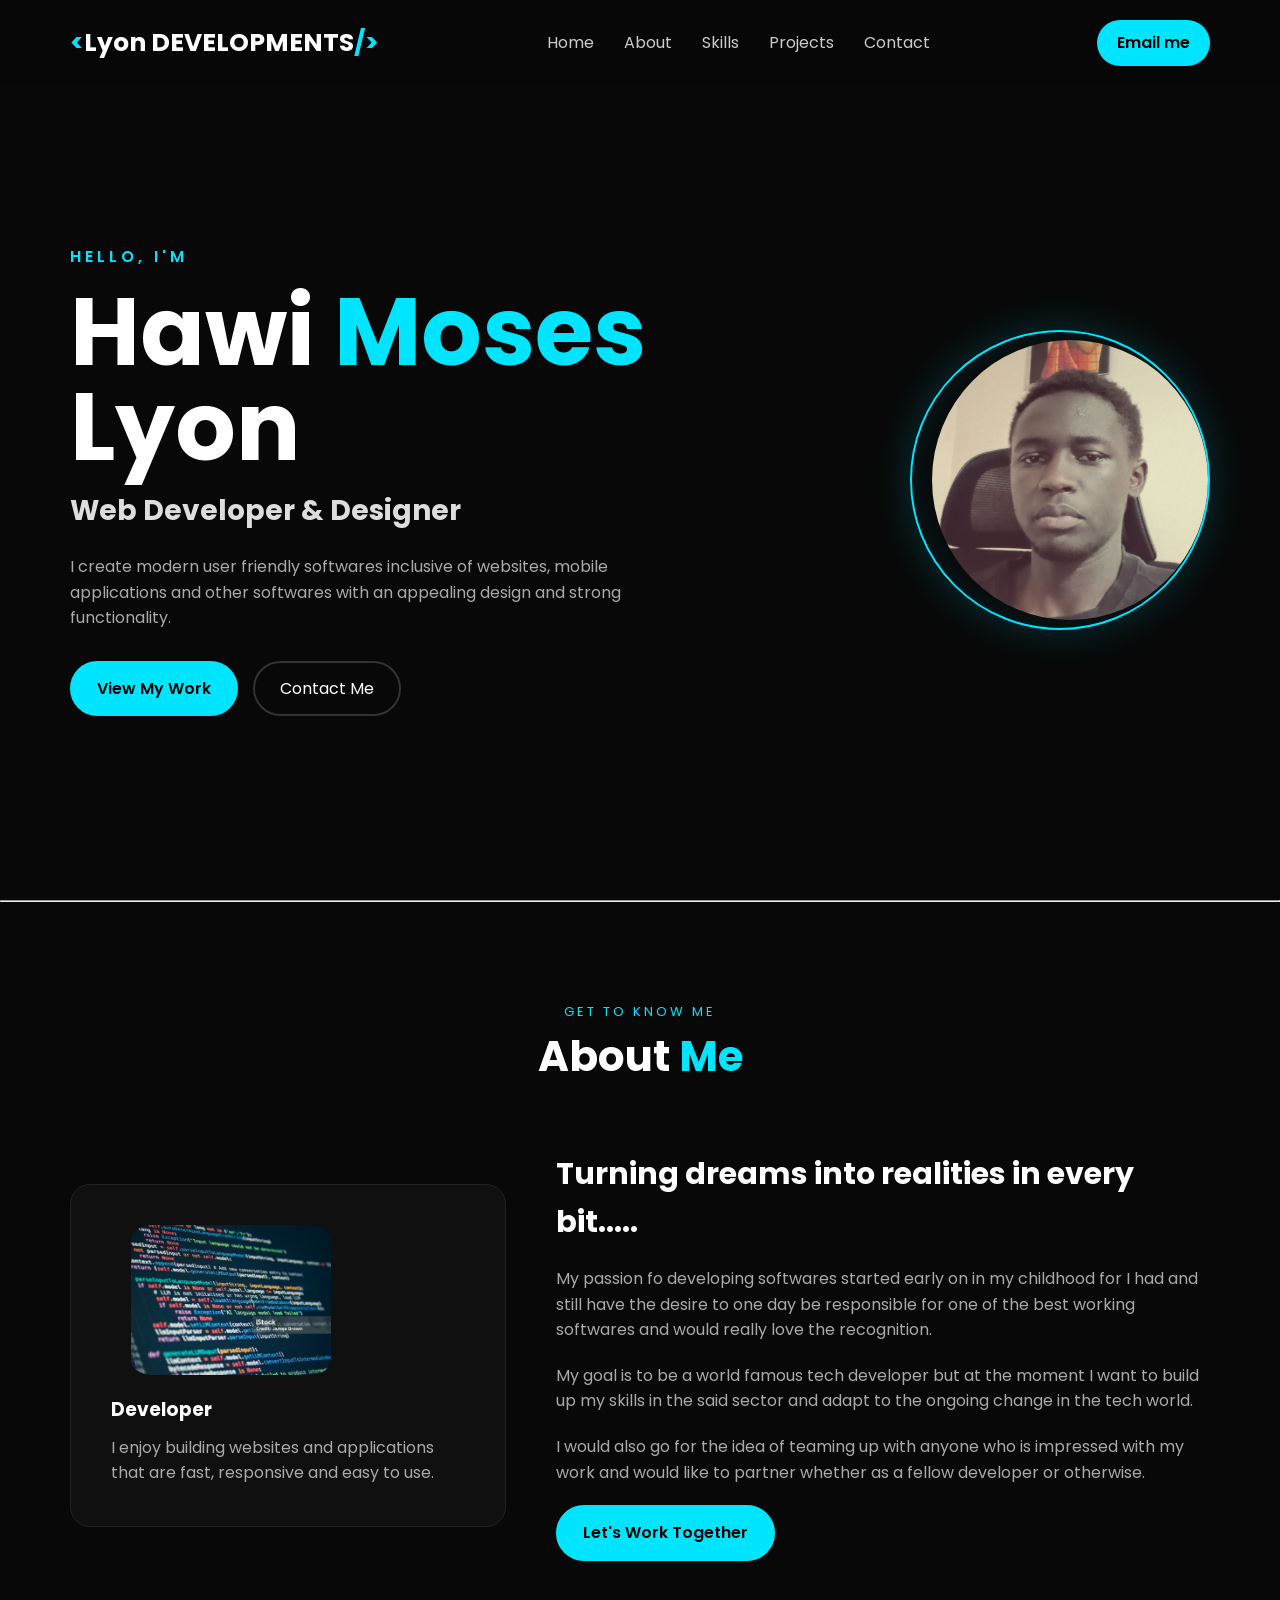
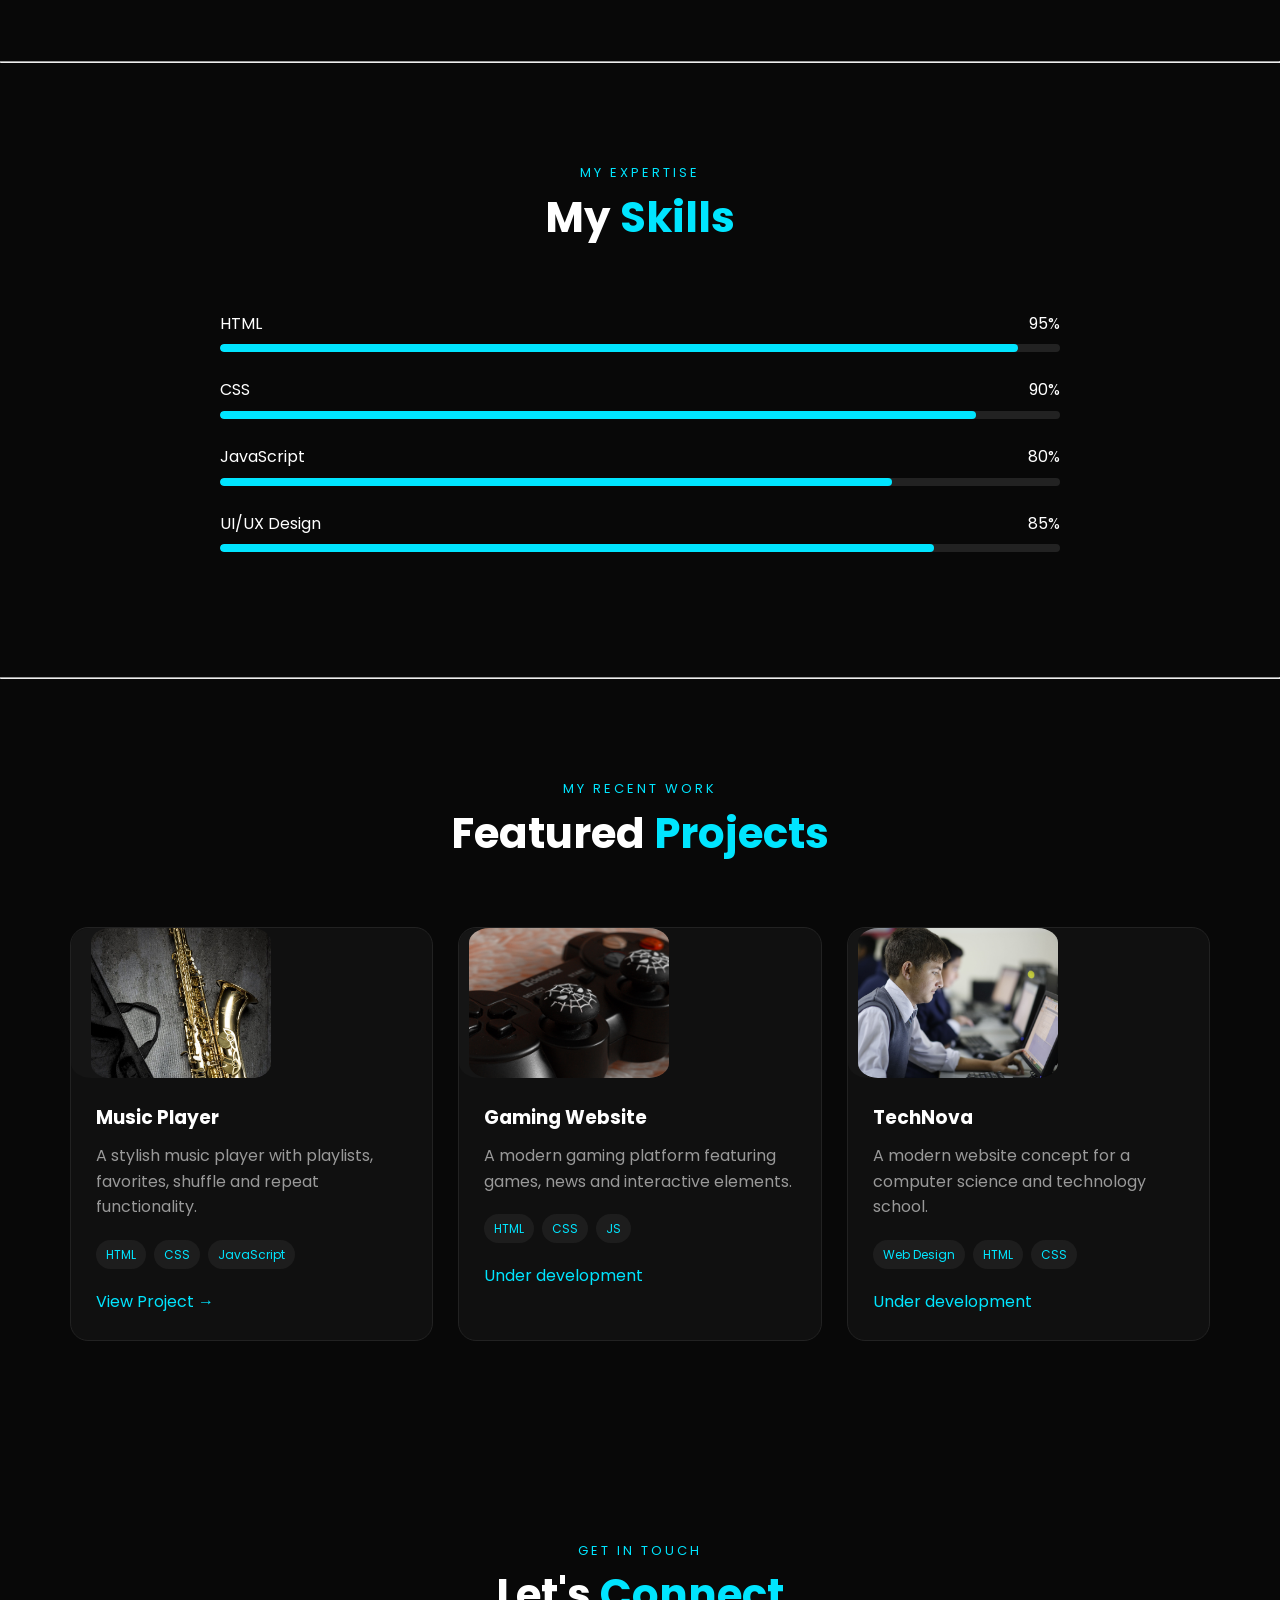
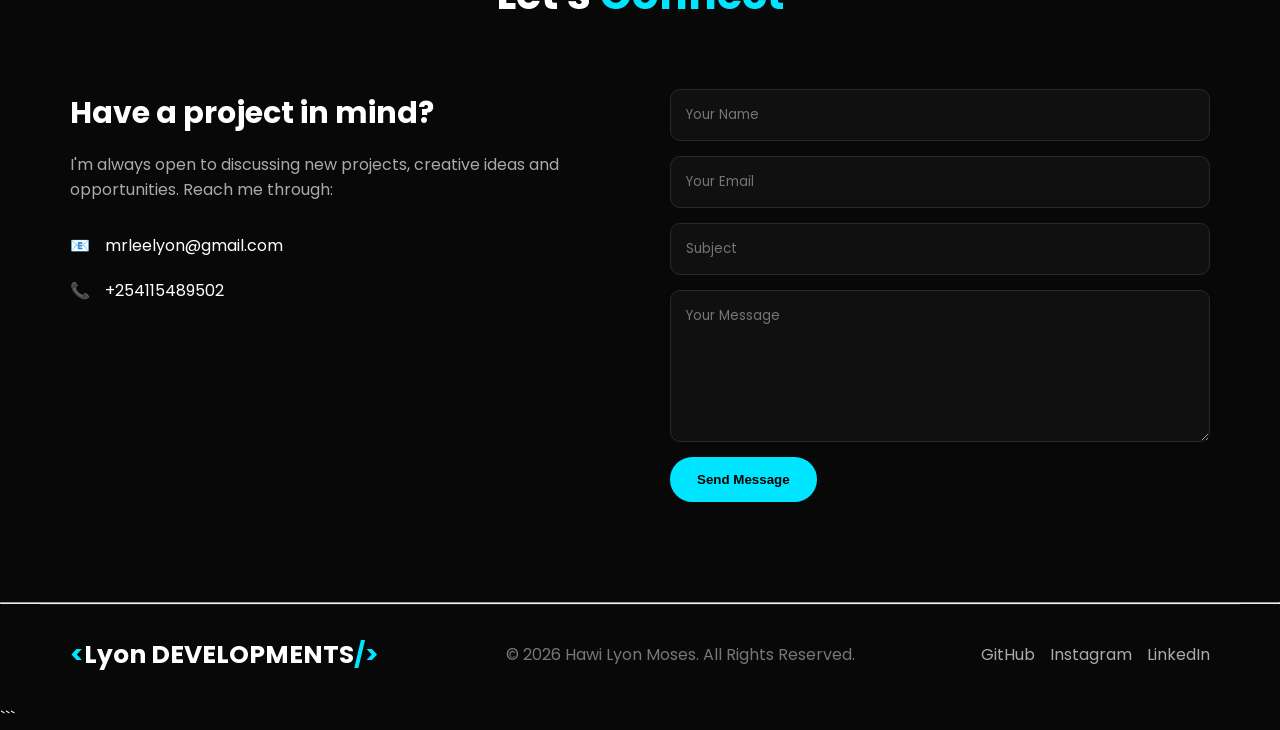
<file: index.html>
<!DOCTYPE html>
<html lang="en">
<head>
    <meta charset="UTF-8">
    <meta name="viewport" content="width=device-width, initial-scale=1.0">
    <meta name="apple-mobile-web-app-capable" content="yes">

    <title>Hawi Moses | Developer</title>

    <link rel="stylesheet" href="style.css">

    <link rel="icon" type="image/jpg" href="istockphoto-183022059-1024x1024.jpg">

    <!-- Hawi Moses codes -->
    <link href="https://fonts.googleapis.com/css2?family=Poppins:wght@300;400;500;600;700&display=swap" rel="stylesheet">
</head>

<body>

    <header>
        <nav class="navbar">

            <div class="logo">
                <span>&lt;</span>Lyon DEVELOPMENTS<span>/&gt;</span>
            </div>

            <ul class="nav-links">
                <li><a href="#home">Home</a></li>
                <li><a href="#about">About</a></li>
                <li><a href="#skills">Skills</a></li>
                <li><a href="projects.html">Projects</a></li>
                <li><a href="#contact">Contact</a></li>
            </ul>

            <a href="#contact" class="nav-btn">Email me</a>

        </nav>
    </header>

    <section id="home" class="hero">

        <div class="hero-content">

            <p class="intro">HELLO, I'M</p>

            <h1>Hawi <span>Moses </span>Lyon</h1>

            <h2>Web Developer & Designer</h2>

            <p class="hero-text">
                I create modern user friendly softwares inclusive of websites, mobile applications and other softwares 
                with an appealing design and strong functionality.
            </p>

            <div class="hero-buttons">
                <a href="projects.html" class="primary-btn">View My Work</a>
                <a href="#contact" class="secondary-btn">Contact Me</a>
            </div>

        </div>

        <div class="hero-image">
            <div class="profile-circle">
                <img src="20260925_204652.jpg" alt="hero-image">
            </div>
        </div>

    </section>


    <hr>
    <section id="about" class="section">

        <div class="section-title">
            <p>GET TO KNOW ME</p>
            <h2>About <span>Me</span></h2>
        </div>

        <div class="about-container">

            <div class="about-card">
                <div class="about-icon">
                    <img src="istockphoto-1520235112-1024x1024.jpg" class="project-image">
                </div>
                <h3>Developer</h3>
                <p>
                    I enjoy building websites and applications that are
                    fast, responsive and easy to use.
                </p>
            </div>

            <div class="about-text">

                <h3>Turning dreams into realities in every bit.....</h3>

                <p>
                    My passion fo developing softwares started early on in my childhood
                    for I had and still have the desire to one day be responsible for one 
                    of the best working softwares and would really love the recognition.
                    
                </p>

                <p>
                    My goal is to be a world famous tech developer but at the moment I want to 
                    build up my skills in the said sector and adapt to the ongoing change in the tech world.  
                </p>

                <p>
                    I would also go for the idea of teaming up with anyone who is impressed with my work
                    and would like to partner whether as a fellow developer or otherwise.
                </p>

                <a href="#contact" class="primary-btn">Let's Work Together</a>

            </div>

        </div>

    </section>


    <hr>
    <section id="skills" class="section skills-section">

        <div class="section-title">
            <p>MY EXPERTISE</p>
            <h2>My <span>Skills</span></h2>
        </div>

        <div class="skills-container">

            <div class="skill">
                <div class="skill-info">
                    <span>HTML</span>
                    <span>95%</span>
                </div>
                <div class="progress">
                    <div class="progress-bar html"></div>
                </div>
            </div>

            <div class="skill">
                <div class="skill-info">
                    <span>CSS</span>
                    <span>90%</span>
                </div>
                <div class="progress">
                    <div class="progress-bar css"></div>
                </div>
            </div>

            <div class="skill">
                <div class="skill-info">
                    <span>JavaScript</span>
                    <span>80%</span>
                </div>
                <div class="progress">
                    <div class="progress-bar javascript"></div>
                </div>
            </div>

            <div class="skill">
                <div class="skill-info">
                    <span>UI/UX Design</span>
                    <span>85%</span>
                </div>
                <div class="progress">
                    <div class="progress-bar design"></div>
                </div>
            </div>

        </div>

    </section>


    <hr>
    <section id="projects" class="section">

        <div class="section-title">
            <p>MY RECENT WORK</p>
            <h2>Featured <span>Projects</span></h2>
        </div>

        <div class="projects-container">

            <div class="project-card">

                <div class="project-image">
                    <img src="pexels-pixabay-164936.jpg" class="project-image">
                </div>

                <div class="project-content">
                    <h3>Music Player</h3>

                    <p>
                        A stylish music player with playlists,
                        favorites, shuffle and repeat functionality.
                    </p>

                    <div class="tags">
                        <span>HTML</span>
                        <span>CSS</span>
                        <span>JavaScript</span>
                    </div>

                    <a href="https://willowy-malasada-1e4a33.netlify.app/" class="project-link">View Project →</a>
                </div>

            </div>


            <div class="project-card">

                <div class="project-image">
                    <img src="pexels-anton-nekhaychik_phtgrph-2151754498-35709395.jpg" class="project-image">
                </div>

                <div class="project-content">

                    <h3>Gaming Website</h3>

                    <p>
                        A modern gaming platform featuring games,
                        news and interactive elements.
                    </p>

                    <div class="tags">
                        <span>HTML</span>
                        <span>CSS</span>
                        <span>JS</span>
                    </div>

                    <a href="#" class="project-link">Under development</a>

                </div>

            </div>


            <div class="project-card">

                <div class="project-image">
                    <img src="pexels-elementsinteractive-16171110.jpg" class="project-image">
                </div>

                <div class="project-content">

                    <h3>TechNova</h3>

                    <p>
                        A modern website concept for a computer
                        science and technology school.
                    </p>

                    <div class="tags">
                        <span>Web Design</span>
                        <span>HTML</span>
                        <span>CSS</span>
                    </div>

                    <a href="#" class="project-link">Under development</a>

                </div>

            </div>

        </div>

    </section>


    <hrin>
    <section id="contact" class="section contact-section">

        <div class="section-title">
            <p>GET IN TOUCH</p>
            <h2>Let's <span>Connect</span></h2>
        </div>

        <div class="contact-container">

            <div class="contact-info">

                <h3>Have a project in mind?</h3>

                <p>
                    I'm always open to discussing new projects,
                    creative ideas and opportunities. Reach me through:
                </p>

                <div class="contact-item">
                    📧
                    <span>mrleelyon@gmail.com</span>
                </div>

                <div class="contact-item">
                    📞
                    <span>+254115489502</span>
                </div>

            </div>


            <form class="contact-form">

                <input type="text" placeholder="Your Name" required>

                <input type="email" placeholder="Your Email" required>

                <input type="text" placeholder="Subject">

                <textarea placeholder="Your Message" rows="6"></textarea>

                <button type="submit" class="primary-btn">
                    Send Message
                </button>

            </form>

        </div>

    </section>


    <hr>
    <footer>

        <div class="footer-logo">
            <span>&lt;</span>Lyon DEVELOPMENTS<span>/&gt;</span>
        </div>

        <p>© 2026 Hawi Lyon Moses. All Rights Reserved.</p>

        <div class="socials">
            <a href="https://github.com/settings/profile">GitHub</a>
            <a href="https://www.instagram.com/moseynextdoor/">Instagram</a>
            <a href="https://www.bing.com/ck/a?!&&p=50c93792b5f986e58182294f570ce4f672f3be09a00fe54fa3866c0c0bb03c6fJmltdHM9MTc5MDI5NDQwMA&ptn=3&ver=2&hsh=4&fclid=3eb6b09a-faad-6426-24fb-a745fb0b6552&psq=linkedin&u=a1aHR0cHM6Ly93d3cubGlua2VkaW4uY29tL2xvZ2luLw">LinkedIn</a>
        </div>

    </footer>

</body>
</html>
```
</file>
<file: style.css>
* {
    margin: 0;
    padding: 0;
    box-sizing: border-box;
    scroll-behavior: smooth;
}

body {
    font-family: "Poppins", sans-serif;
    background: #080808;
    color: white;
    line-height: 1.6;
}

/* NAVIGATION */

header {
    position: fixed;
    top: 0;
    left: 0;
    width: 100%;
    z-index: 1000;
    background: rgba(8, 8, 8, 0.85);
    backdrop-filter: blur(15px);
}

.navbar {
    max-width: 1200px;
    margin: auto;
    padding: 20px 30px;

    display: flex;
    align-items: center;
    justify-content: space-between;
}

.logo {
    font-size: 25px;
    font-weight: 700;
}

.logo span,
.footer-logo span {
    color: #00e5ff;
}

.nav-links {
    display: flex;
    gap: 30px;
    list-style: none;
}

.nav-links a {
    color: #ccc;
    text-decoration: none;
    transition: 0.3s;
}

.nav-links a:hover {
    color: #00e5ff;
}

.nav-btn {
    text-decoration: none;
    color: #000;
    background: #00e5ff;
    padding: 10px 20px;
    border-radius: 25px;
    font-weight: 600;
}


/* HERO */

.hero {
    min-height: 100vh;
    max-width: 1200px;
    margin: auto;

    display: flex;
    align-items: center;
    justify-content: space-between;

    padding: 120px 30px 60px;
}

.hero-content {
    max-width: 650px;
}

.intro {
    color: #00e5ff;
    letter-spacing: 4px;
    font-weight: 600;
    margin-bottom: 15px;
}

.hero h1 {
    font-size: clamp(55px, 8vw, 95px);
    line-height: 1;
    margin-bottom: 15px;
}

.hero h1 span {
    color: #00e5ff;
}

.hero h2 {
    font-size: 28px;
    color: #ddd;
    margin-bottom: 20px;
}

.hero-text {
    color: #aaa;
    max-width: 600px;
    margin-bottom: 30px;
}

.hero-buttons {
    display: flex;
    gap: 15px;
}

.primary-btn,
.secondary-btn {
    display: inline-block;
    padding: 13px 25px;
    border-radius: 30px;
    text-decoration: none;
    transition: 0.3s;
    cursor: pointer;
}

.primary-btn {
    background: #00e5ff;
    color: #000;
    border: 2px solid #00e5ff;
    font-weight: 600;
}

.primary-btn:hover {
    transform: translateY(-3px);
    box-shadow: 0 10px 30px rgba(0, 229, 255, 0.3);
}

.secondary-btn {
    border: 2px solid #333;
    color: white;
}

.secondary-btn:hover {
    border-color: #00e5ff;
    color: #00e5ff;
}


/* PROFILE */
img {
    width: 280px;
    height: 280px;
    border-radius: 50%;
    object-fit: cover;
    display: block;
    margin-left: auto;
    margin-left: 20px;
}

.hero-image {
    display: flex;
    justify-content: center;
    align-items: center;
    width: 300px;
    height: 300px;
}

.profile-circle {
    width: 300px;
    height: 300px;

    border-radius: 50%;

    border: 2px solid #00e5ff;

    display: flex;
    justify-content: center;
    align-items: center;

    box-shadow:
        0 0 40px rgba(0, 229, 255, 0.2),
        inset 0 0 40px rgba(0, 229, 255, 0.1);

    animation: float 4s ease-in-out infinite;
}

.profile-circle span {
    font-size: 80px;
    font-weight: 700;
    color: #00e5ff;
}

@keyframes float {

    0%, 100% {
        transform: translateY(0);
    }

    50% {
        transform: translateY(-15px);
    }
}


/* GENERAL SECTIONS */

.section {
    max-width: 1200px;
    margin: auto;
    padding: 100px 30px;
}

.section-title {
    text-align: center;
    margin-bottom: 60px;
}

.section-title p {
    color: #00e5ff;
    letter-spacing: 3px;
    font-size: 13px;
}

.section-title h2 {
    font-size: 42px;
}

.section-title span {
    color: #00e5ff;
}


/* ABOUT */

.about-container {
    display: grid;
    grid-template-columns: 1fr 1.5fr;
    gap: 50px;
    align-items: center;
}

.about-card {
    background: #101010;
    border: 1px solid #222;
    padding: 40px;
    border-radius: 20px;
}

.about-icon {
    font-size: 45px;
    margin-bottom: 20px;
}

.about-card h3 {
    margin-bottom: 10px;
}

.about-card p,
.about-text p {
    color: #aaa;
}

.about-text h3 {
    font-size: 30px;
    margin-bottom: 20px;
}

.about-text p {
    margin-bottom: 20px;
}


/* SKILLS */

.skills-section {
    max-width: 900px;
}

.skill {
    margin-bottom: 25px;
}

.skill-info {
    display: flex;
    justify-content: space-between;
    margin-bottom: 8px;
}

.progress {
    height: 8px;
    background: #222;
    border-radius: 10px;
    overflow: hidden;
}

.progress-bar {
    height: 100%;
    background: #00e5ff;
    border-radius: 10px;
}

.html {
    width: 95%;
}

.css {
    width: 90%;
}

.javascript {
    width: 80%;
}

.design {
    width: 85%;
}


/* PROJECTS */

.projects-container {
    display: grid;
    grid-template-columns: repeat(3, 1fr);
    gap: 25px;
}

.project-card {
    background: #101010;
    border: 1px solid #222;
    border-radius: 18px;
    overflow: hidden;
    transition: 0.3s;
}

.project-card:hover {
    transform: translateY(-8px);
    border-color: #00e5ff;
}

.project-image {
    height: 150px;
    width: 200px;
    display: flex;
    align-items: center;
    justify-content: center;
    border-radius: 10%;
    font-size: 70px;

    background: #151515;
}

.project-content {
    padding: 25px;
}

.project-content h3 {
    margin-bottom: 10px;
}

.project-content p {
    color: #999;
    margin-bottom: 20px;
}

.tags {
    display: flex;
    flex-wrap: wrap;
    gap: 8px;
    margin-bottom: 20px;
}

.tags span {
    background: #1d1d1d;
    color: #00e5ff;
    padding: 5px 10px;
    border-radius: 15px;
    font-size: 12px;
}

.project-link {
    color: #00e5ff;
    text-decoration: none;
}


/* CONTACT */

.contact-container {
    display: grid;
    grid-template-columns: 1fr 1fr;
    gap: 60px;
}

.contact-info h3 {
    font-size: 30px;
    margin-bottom: 15px;
}

.contact-info p {
    color: #aaa;
    margin-bottom: 30px;
}

.contact-item {
    display: flex;
    gap: 15px;
    margin-bottom: 20px;
}

.contact-form {
    display: flex;
    flex-direction: column;
    gap: 15px;
}

.contact-form input,
.contact-form textarea {
    width: 100%;
    padding: 15px;

    background: #101010;
    border: 1px solid #292929;

    color: white;

    border-radius: 10px;

    font-family: inherit;

    outline: none;
}

.contact-form input:focus,
.contact-form textarea:focus {
    border-color: #00e5ff;
}

.contact-form button {
    width: fit-content;
}


/* FOOTER */

footer {
    border-top: 1px solid #222;

    padding: 30px;

    display: flex;
    justify-content: space-between;
    align-items: center;

    max-width: 1200px;
    margin: auto;
}

.footer-logo {
    font-size: 25px;
    font-weight: 700;
}

footer p {
    color: #777;
}

.socials {
    display: flex;
    gap: 15px;
}

.socials a {
    color: #aaa;
    text-decoration: none;
}

.socials a:hover {
    color: #00e5ff;
}


/* MOBILE */

@media (max-width: 800px) {

    .nav-links {
        display: none;
    }

    .hero {
        flex-direction: column;
        text-align: center;
        gap: 60px;
    }

    .hero-buttons {
        justify-content: center;
    }

    .profile-circle {
        width: 230px;
        height: 230px;
    }

    .profile-circle span {
        font-size: 60px;
    }

    .about-container,
    .contact-container {
        grid-template-columns: 1fr;
    }

    .projects-container {
        grid-template-columns: 1fr;
    }

    footer {
        flex-direction: column;
        gap: 15px;
        text-align: center;
    }
}
</file>
